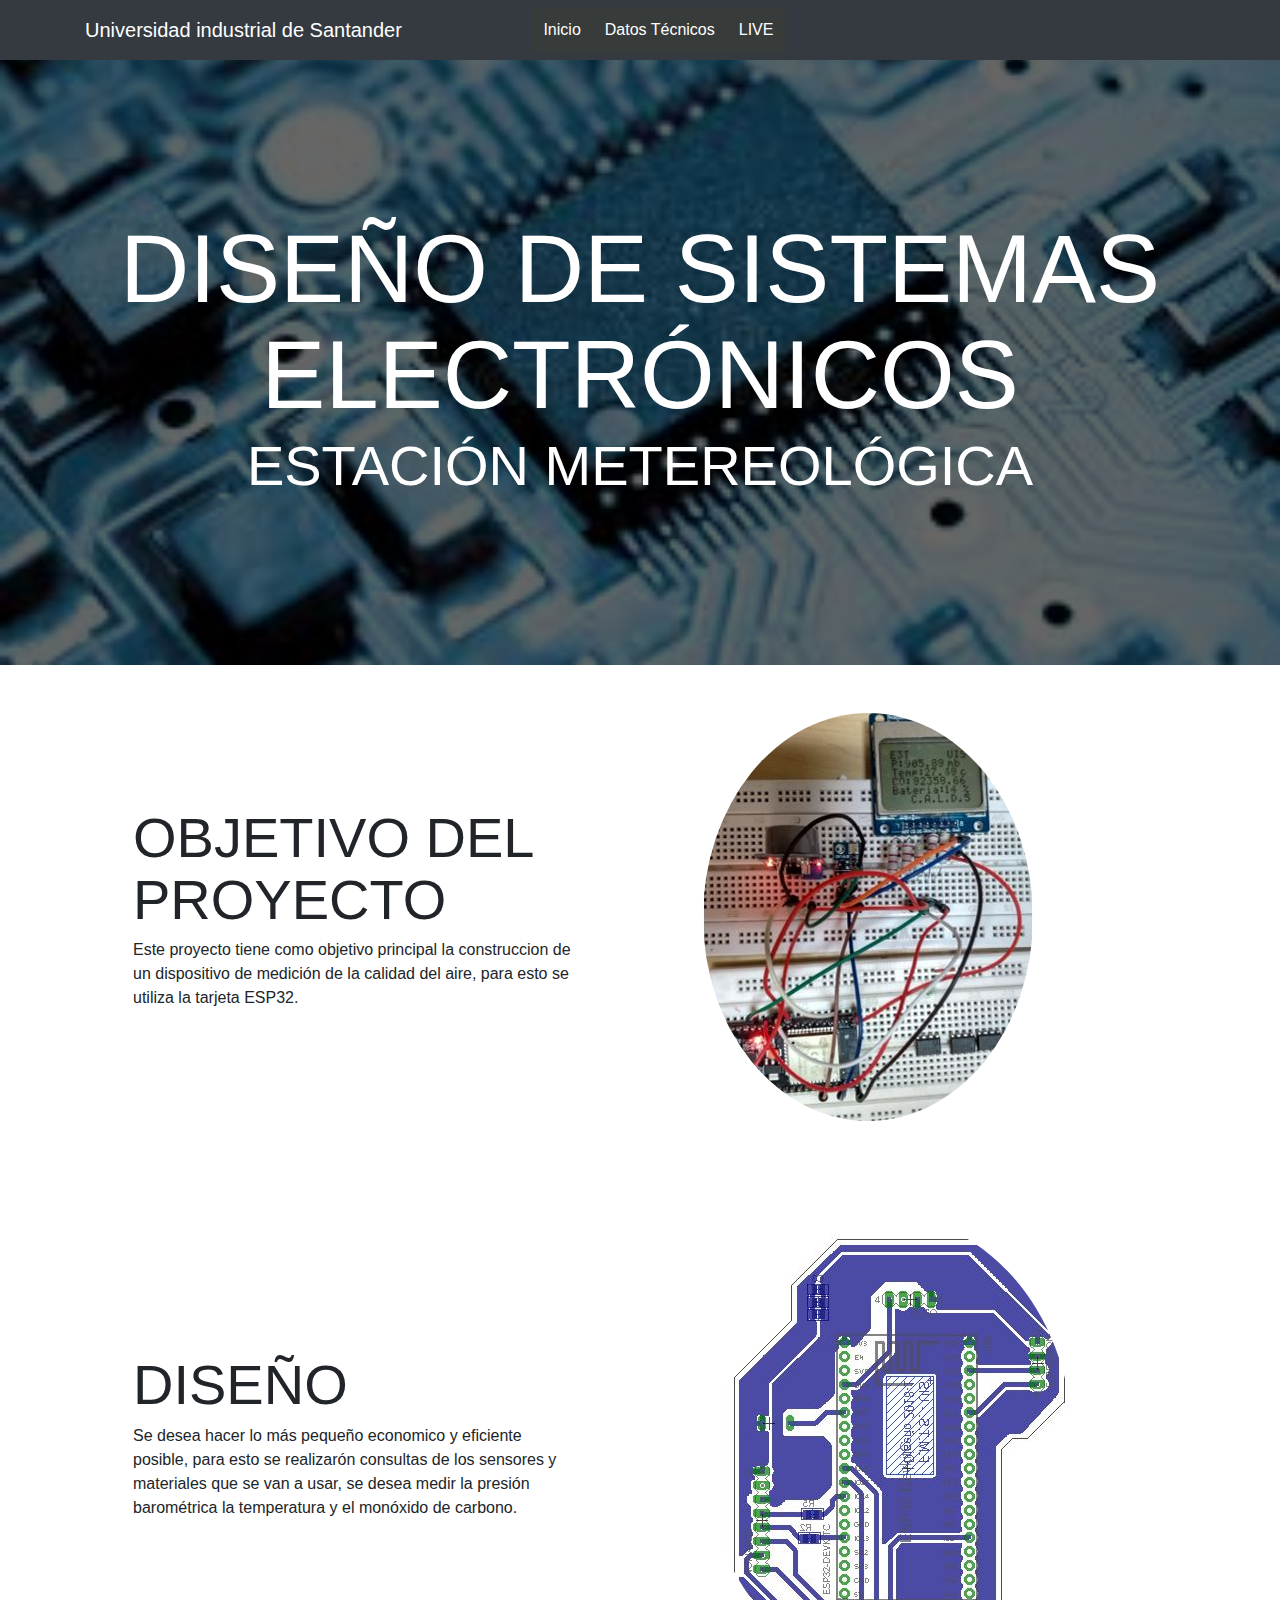
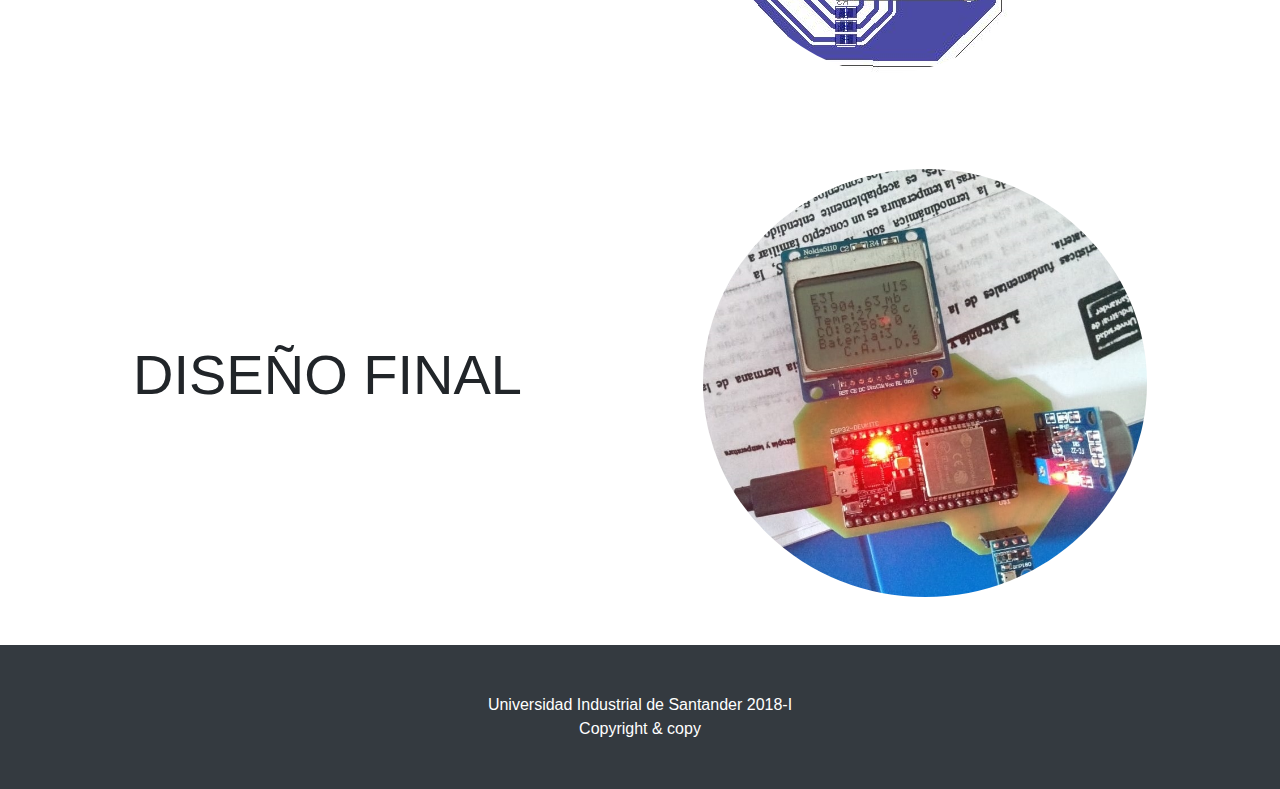
<file: index.html>
<!DOCTYPE html>
<html lang="en">

  <head> 
 
    <meta charset="utf-8">
    <meta name="viewport" content="width=device-width, initial-scale=1, shrink-to-fit=no">
    <meta name="description" content="">
    <meta name="author" content="">

	  
	  
	  <style type="text/css">
			
			* {
				margin:0px;
				padding:0px;
			}
			
			#header {
				margin:auto;
				width:550px;
				font-family:Arial, Helvetica, sans-serif;
			}
			
			ul, ol {
				list-style:none;
			}
			
			.nav > li {
				float:left;
			}
			
			.nav li a {
				background-color:#373B3A;
				color:#fff;
				text-decoration:none;
				padding:10px 12px;
				display:block;
			}
			
			.nav li a:hover {
				background-color:#434343;
			}
			
			.nav li ul {
				display:none;
				position:absolute;
				min-width:140px;
			}
			
			.nav li:hover > ul {
				display:block;
			}
			
			.nav li ul li {
				position:relative;
			}
			
			.nav li ul li ul {
				right:-140px;
				top:0px;
			}
			
		</style>
	  
	  
	  
	  
    <title>DISEÑO DE SISTEMAS ELECTRÓNICOS</title>

    <!-- Bootstrap core CSS -->
    <link href="vendor/bootstrap/css/bootstrap.min.css" rel="stylesheet">

    <!-- Custom styles for this template -->
    <link href="css/one-page-wonder.css" rel="stylesheet">

  </head>

  <body>

    <!-- Navigation -->
    <nav class="navbar navbar-expand-lg navbar-dark bg-dark fixed-top">
      <div class="container">
        <a class="navbar-brand" href="#">Universidad industrial de Santander</a>
        <button class="navbar-toggler" type="button" data-toggle="collapse" data-target="#navbarResponsive" aria-controls="navbarResponsive" aria-expanded="false" aria-label="Toggle navigation">
          <span class="navbar-toggler-icon"></span>
        </button>
        <div class="collapse navbar-collapse" id="navbarResponsive">
          
		
		
		<div id="header"> 
      <ul class="nav">
        <li><a href="index.html">Inicio</a></li>

        <li><a href="">Datos Técnicos</a>
          <ul>
            <li><a href="sensores.html">Sensores</a></li>
            <li><a href="mecanica.html">esquema de conexiones</a></li>
            <li><a href="comunicaciones.html">Programación</a></li>
            </li>
          </ul>
        </li>
        <li><a href="live.html">LIVE</a>
        
      </ul>
    
    </div>
    
        </div>
      </div>
    </nav>
    <header class="masthead">
      <div class="overlay">
        <div class="container">
          <h1 class="display-1 text-white">DISEÑO DE SISTEMAS ELECTRÓNICOS </h1>
          <h2 class="display-4 text-white">ESTACIÓN METEREOLÓGICA </h2>
        </div>
      </div>
    </header>

    <section>
      <div class="container">
        <div class="row align-items-center">
          <div class="col-md-6 order-2">
            <div class="p-5">
              <img class="img-fluid rounded-circle" src="pictures\objetivo.jpg" alt="objetivos del Proyecto">
            </div>
          </div>
          <div class="col-md-6 order-1">
            <div class="p-5">
              <h2 class="display-4">OBJETIVO DEL PROYECTO</h2>
              <p>Este proyecto tiene como objetivo principal la construccion de un dispositivo de medición de la calidad del aire, para esto se utiliza la tarjeta ESP32.</p>
            </div>
          </div>
        </div>
      </div>
    </section>

    <section>
      <div class="container">
        <div class="row align-items-center">
          <div class="col-md-6 order-2">
            <div class="p-5">
              <img class="img-fluid rounded-circle" src="pictures/diseño.JPG" alt="Caja">
		  </div>
          </div>
          <div class="col-md-6 order-1">
            <div class="p-5">
              <h2 class="display-4">DISEÑO</h2>
              <p> Se desea hacer lo más pequeño economico y eficiente posible, para esto se realizarón consultas de los sensores y materiales que se van a usar, se desea medir la presión barométrica la temperatura y el monóxido de carbono.</p>
            </div>
          </div>
        </div>
      </div>
    </section>
<section>
      <div class="container">
        <div class="row align-items-center">
          <div class="col-md-6 order-2">
            <div class="p-5">
              <img class="img-fluid rounded-circle" src="pictures/prueba.jpg" alt="montaje">
      </div>
          </div>
          <div class="col-md-6 order-1">
            <div class="p-5">
              <h2 class="display-4">DISEÑO FINAL</h2>
              <p></p>
            </div>
          </div>
        </div>
      </div>
    </section>

    <!-- Footer -->
    <footer class="py-5 bg-dark">
      <div class="container">
	<p class="m-0 text-center text-white">Universidad Industrial de Santander 2018-I</p>
        <p class="m-0 text-center text-white">Copyright & copy</p>
      </div>
      <!-- /.container -->
    </footer>

    <!-- Bootstrap core JavaScript -->
    <script src="vendor/jquery/jquery.min.js"></script>
    <script src="vendor/popper/popper.min.js"></script>
    <script src="vendor/bootstrap/js/bootstrap.min.js"></script>

  </body>

</html>
</file>
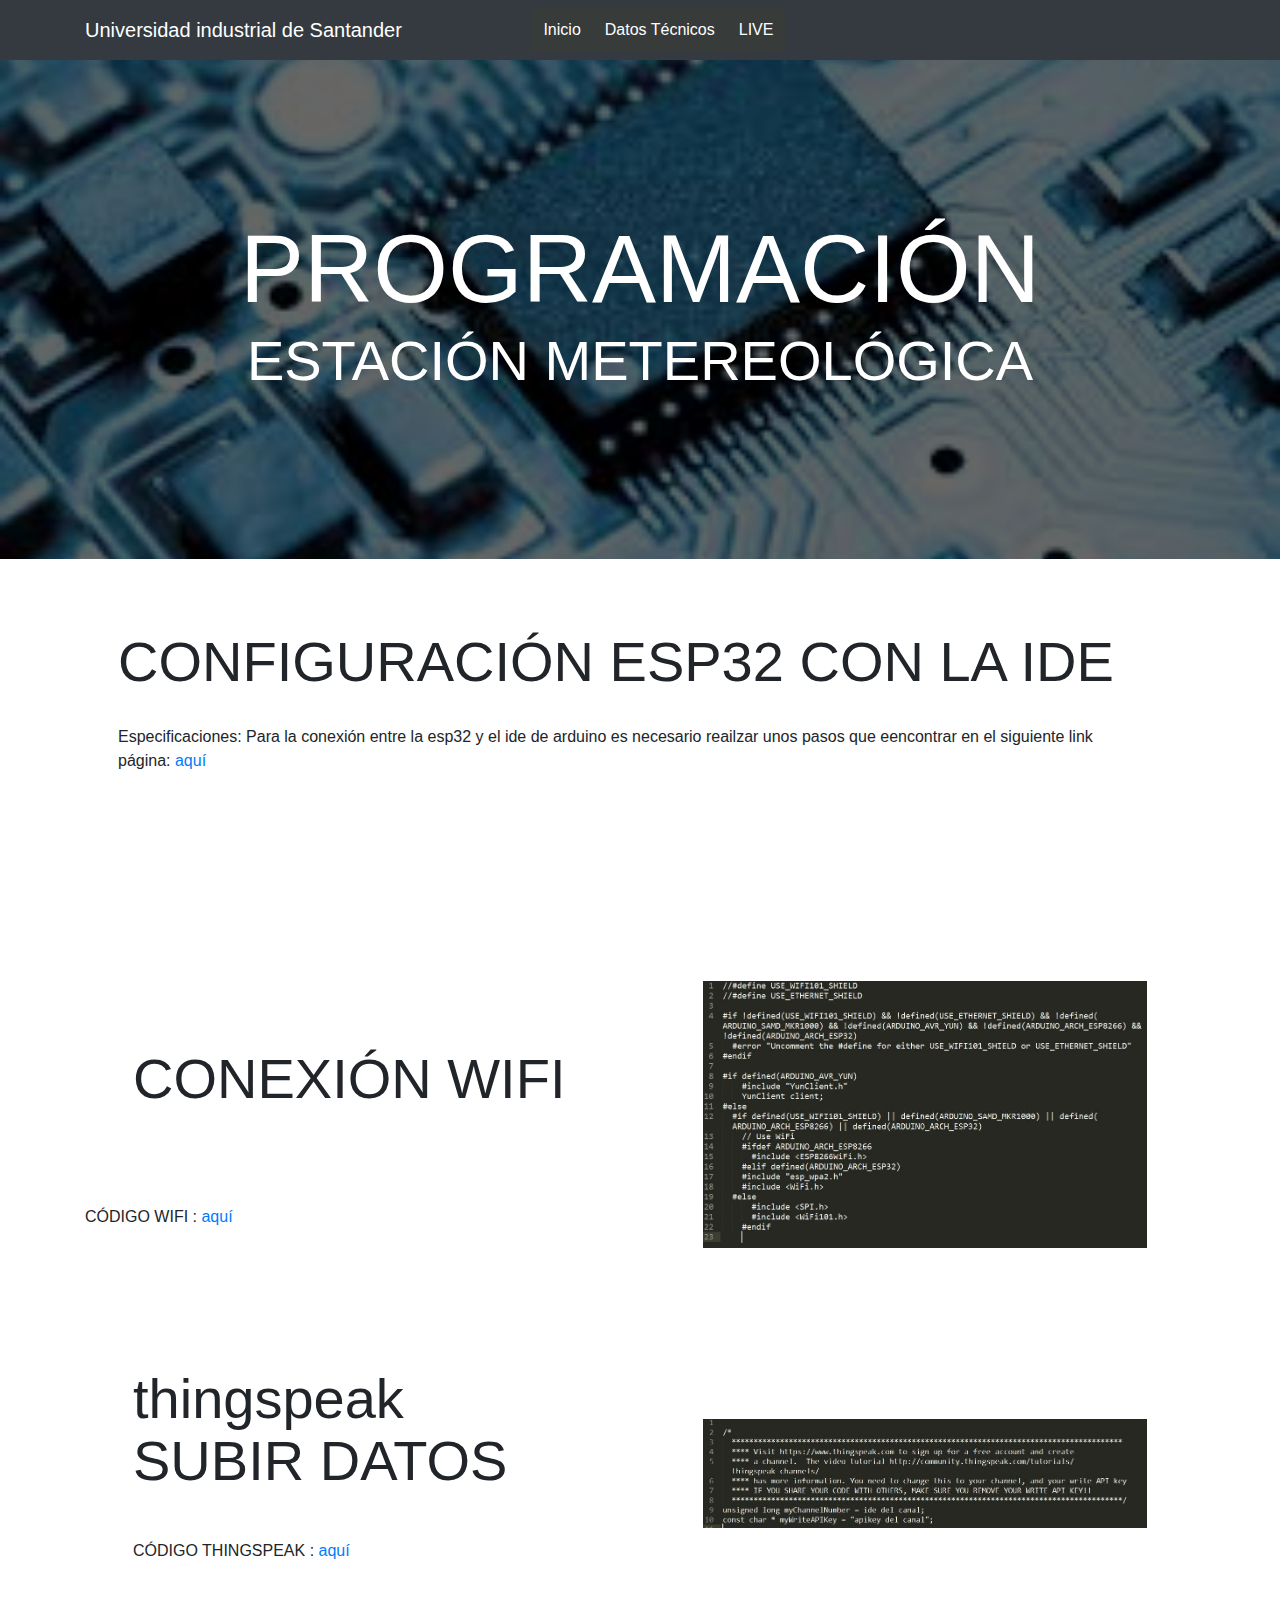
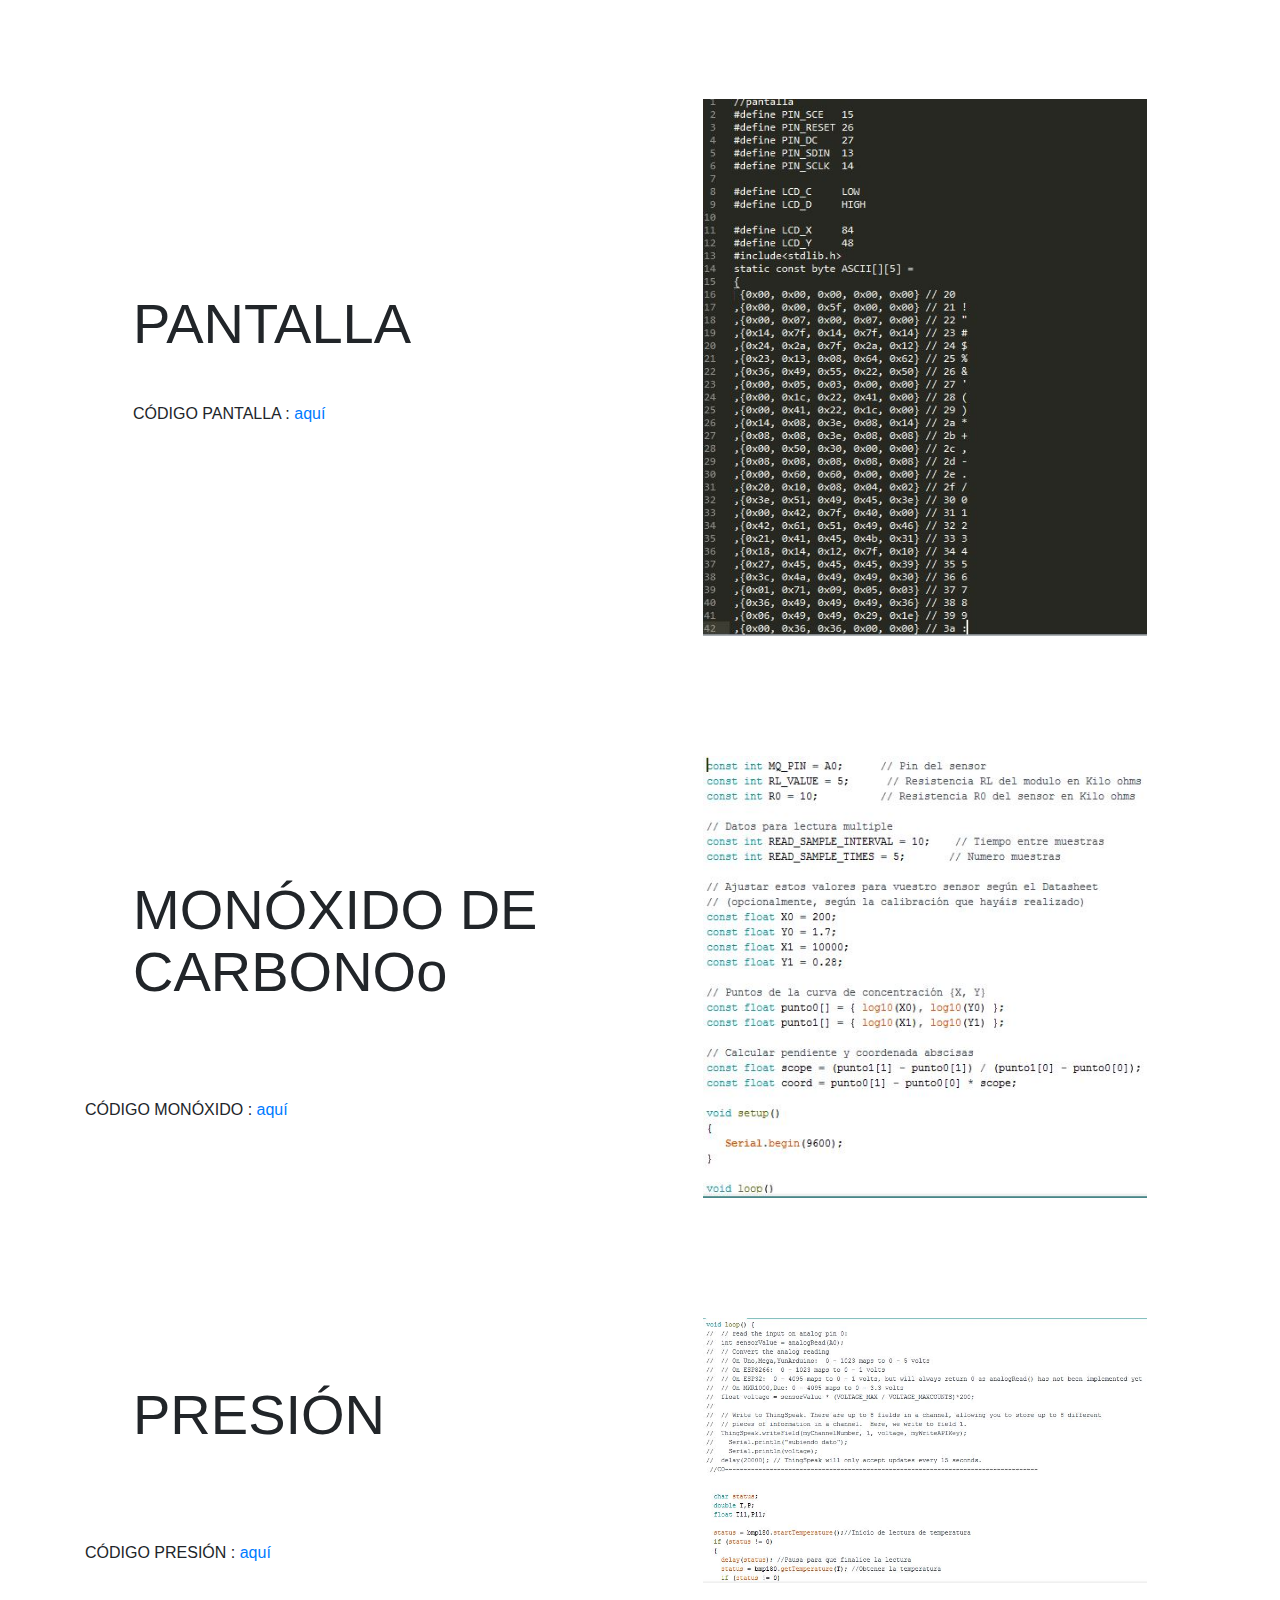
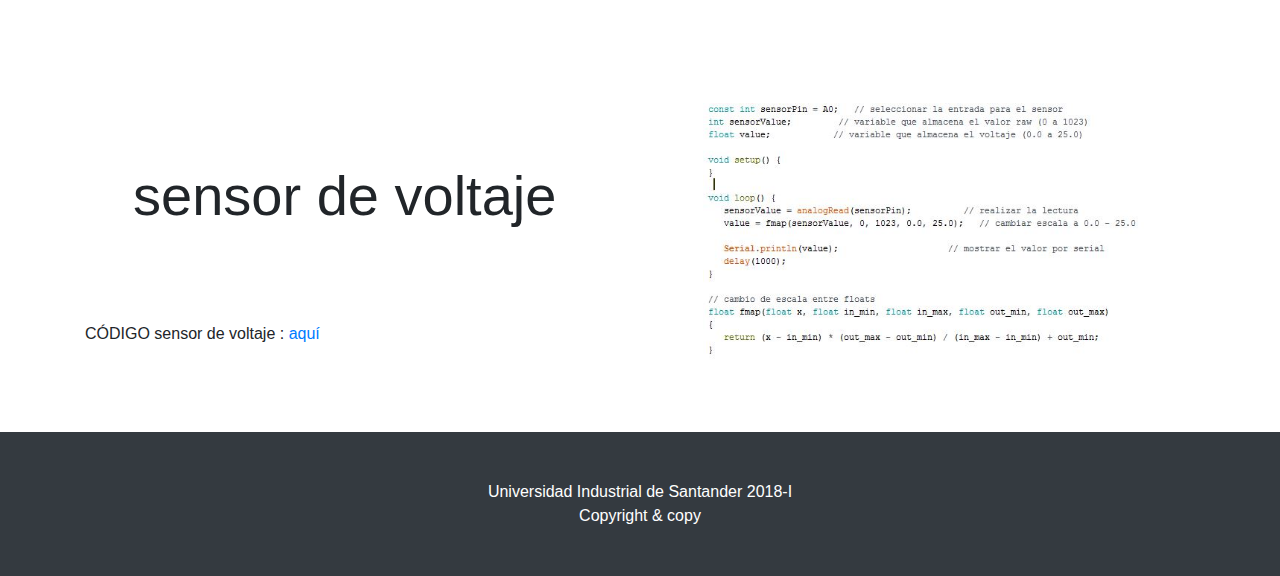
<file: comunicaciones.html>
<!DOCTYPE html>
<html lang="en">

  <head> 
 
    <meta charset="utf-8">
    <meta name="viewport" content="width=device-width, initial-scale=1, shrink-to-fit=no">
    <meta name="description" content="">
    <meta name="author" content="">

    
    
    <style type="text/css">
      
      * {
        margin:0px;
        padding:0px;
      }
      
      #header {
        margin:auto;
        width:550px;
        font-family:Arial, Helvetica, sans-serif;
      }
      
      ul, ol {
        list-style:none;
      }
      
      .nav > li {
        float:left;
      }
      
      .nav li a {
        background-color:#373B3A;
        color:#fff;
        text-decoration:none;
        padding:10px 12px;
        display:block;
      }
      
      .nav li a:hover {
        background-color:#434343;
      }
      
      .nav li ul {
        display:none;
        position:absolute;
        min-width:140px;
      }
      
      .nav li:hover > ul {
        display:block;
      }
      
      .nav li ul li {
        position:relative;
      }
      
      .nav li ul li ul {
        right:-140px;
        top:0px;
      }
      
    </style>
    
    
    
    
    <title>PROGRAMACIÓN</title>

    <!-- Bootstrap core CSS -->
    <link href="vendor/bootstrap/css/bootstrap.min.css" rel="stylesheet">

    <!-- Custom styles for this template -->
    <link href="css/one-page-wonder.css" rel="stylesheet">

  </head>

  <body>

    <!-- Navigation -->
    <nav class="navbar navbar-expand-lg navbar-dark bg-dark fixed-top">
      <div class="container">
        <a class="navbar-brand" href="#">Universidad industrial de Santander</a>
        <button class="navbar-toggler" type="button" data-toggle="collapse" data-target="#navbarResponsive" aria-controls="navbarResponsive" aria-expanded="false" aria-label="Toggle navigation">
          <span class="navbar-toggler-icon"></span>
        </button>
        <div class="collapse navbar-collapse" id="navbarResponsive">
          
    
    
    <div id="header">
      <ul class="nav">
        <li><a href="index.html">Inicio</a></li>

        <li><a href="">Datos Técnicos</a>
          <ul>
            <li><a href="sensores.html">Sensores</a></li>
            <li><a href="mecanica.html">esquema de conexiones</a></li>
            <li><a href="comunicaciones.html">Programación</a></li>
            
            </li>
          </ul>
        </li>
        <li><a href="live.html">LIVE</a>
          </li>
      
      </ul>
    </div>
        </div>
      </div>
    </nav>
  
    <header class="masthead">
      <div class="overlay">
        <div class="container">
          <h1 class="display-1 text-white">PROGRAMACIÓN</h1>
          <h2 class="display-4 text-white">ESTACIÓN METEREOLÓGICA </h2>
        </div>
      </div>
    </header>
    <br>
    <section>
      <div class="container">
        <div class="row align-items-center">
          <div class="col-md-6 order-2">
            <div class="p-5">
              
          </div>
            </div
          <div class="col-md-6 order-1">
            <div class="p-5">
              <h2 class="display-4">CONFIGURACIÓN ESP32 CON LA IDE</h2>
             <ul type=disk>
              <br>

        <li> Especificaciones:
          Para la conexión entre la esp32 y el ide de arduino es necesario reailzar unos pasos que eencontrar en el siguiente link 
<p> página: <a href="https://www.hackster.io/mjrobot/iot-made-simple-playing-with-the-esp32-on-arduino-ide-0fe58c">aquí</a>
        

         </section>
  <section>
      <div class="container">
        <div class="row align-items-center">
          <div class="col-md-6 order-2">
            <div class="p-5">
              <img class="img-fluid rounded-regule" src="pictures/wifi1.JPG" alt="WIFI">
            </div>
          </div>
          <div class="col-md-6 order-1">
            <div class="p-5">
              <h2 class="display-4">CONEXIÓN WIFI </h2>
             <ul type=disk>
              <br>
                   </div>
         CÓDIGO WIFI : <a href="https://github.com/lufetoace/CONEXI-N-WIFI" download="WIFI">aquí</a>
          </div>
        </div>
<br>
         </section>
   <section>
      <div class="container">
        <div class="row align-items-center">
          <div class="col-md-6 order-2">
            <div class="p-5">
              <img class="img-fluid rounded-regule" src="pictures/api.JPG" alt="subir datos">
            </div>
          </div>
          <div class="col-md-6 order-1">
            <div class="p-5">
              <h2 class="display-4">thingspeak  SUBIR DATOS</h2>
             <ul type=disk>
              <br>
          </li>
        <p></p>
          CÓDIGO THINGSPEAK : <a href=" https://github.com/lufetoace/THINGSPEAK" download="THINGSPEAK">aquí</a>
         
    </p>
            </div>
          </div>
        </div>
<br>
         </section>
         <section>
      <div class="container">
        <div class="row align-items-center">
          <div class="col-md-6 order-2">
            <div class="p-5">
              <img class="img-fluid rounded-regule" src="pictures/PANTALLLA.JPG" alt="subir datos">
            </div>
          </div>
          <div class="col-md-6 order-1">
            <div class="p-5">
              <h2 class="display-4">PANTALLA</h2>
             <ul type=disk>
              <br>
          </li>
        <p></p>
          CÓDIGO PANTALLA : <a href="https://github.com/lufetoace/PANTALLA" download="PANTALLA">aquí</a>
         
    </p>
            </div>
          </div>
        </div>
<br>
         </section>

         <section>
      <div class="container">
        <div class="row align-items-center">
          <div class="col-md-6 order-2">
            <div class="p-5">
              <img class="img-fluid rounded-regule" src="pictures/co0.JPG" alt="CO">
            </div>
          </div>
          <div class="col-md-6 order-1">
            <div class="p-5">
              <h2 class="display-4">MONÓXIDO DE CARBONOo </h2>
             <ul type=disk>
              <br>
                   </div>
         CÓDIGO MONÓXIDO : <a href="https://github.com/lufetoace/co" download="CO">aquí</a>
          </div>
        </div>
<br>
         </section>
 <section>
      <div class="container">
        <div class="row align-items-center">
          <div class="col-md-6 order-2">
            <div class="p-5">
              <img class="img-fluid rounded-regule" src="pictures/PRES.JPG" alt="PRESIÓN">
            </div>
          </div>
          <div class="col-md-6 order-1">
            <div class="p-5">
              <h2 class="display-4">PRESIÓN </h2>
             <ul type=disk>
              <br>
                   </div>
         CÓDIGO PRESIÓN : <a href="https://github.com/lufetoace/PRESION" download="PRESIÓN">aquí</a>
          </div>
        </div>
<br>
         </section>
         <section>
      <div class="container">
        <div class="row align-items-center">
          <div class="col-md-6 order-2">
            <div class="p-5">
              <img class="img-fluid rounded-regule" src="pictures/vol.JPG" alt="voltaje">
            </div>
          </div>
          <div class="col-md-6 order-1">
            <div class="p-5">
              <h2 class="display-4">sensor de voltaje </h2>
             <ul type=disk>
              <br>
                   </div>
         CÓDIGO sensor de voltaje : <a href="https://github.com/lufetoace/sensor-voltaje" download="voltaje">aquí</a>
          </div>
        </div>
<br>
         </section>
     <!-- Footer -->
    <footer class="py-5 bg-dark">
      <div class="container">
  <p class="m-0 text-center text-white">Universidad Industrial de Santander 2018-I</p>
        <p class="m-0 text-center text-white">Copyright & copy</p>
      </div>
      <!-- /.container -->
    </footer>

   
  </body>

</html>
</file>
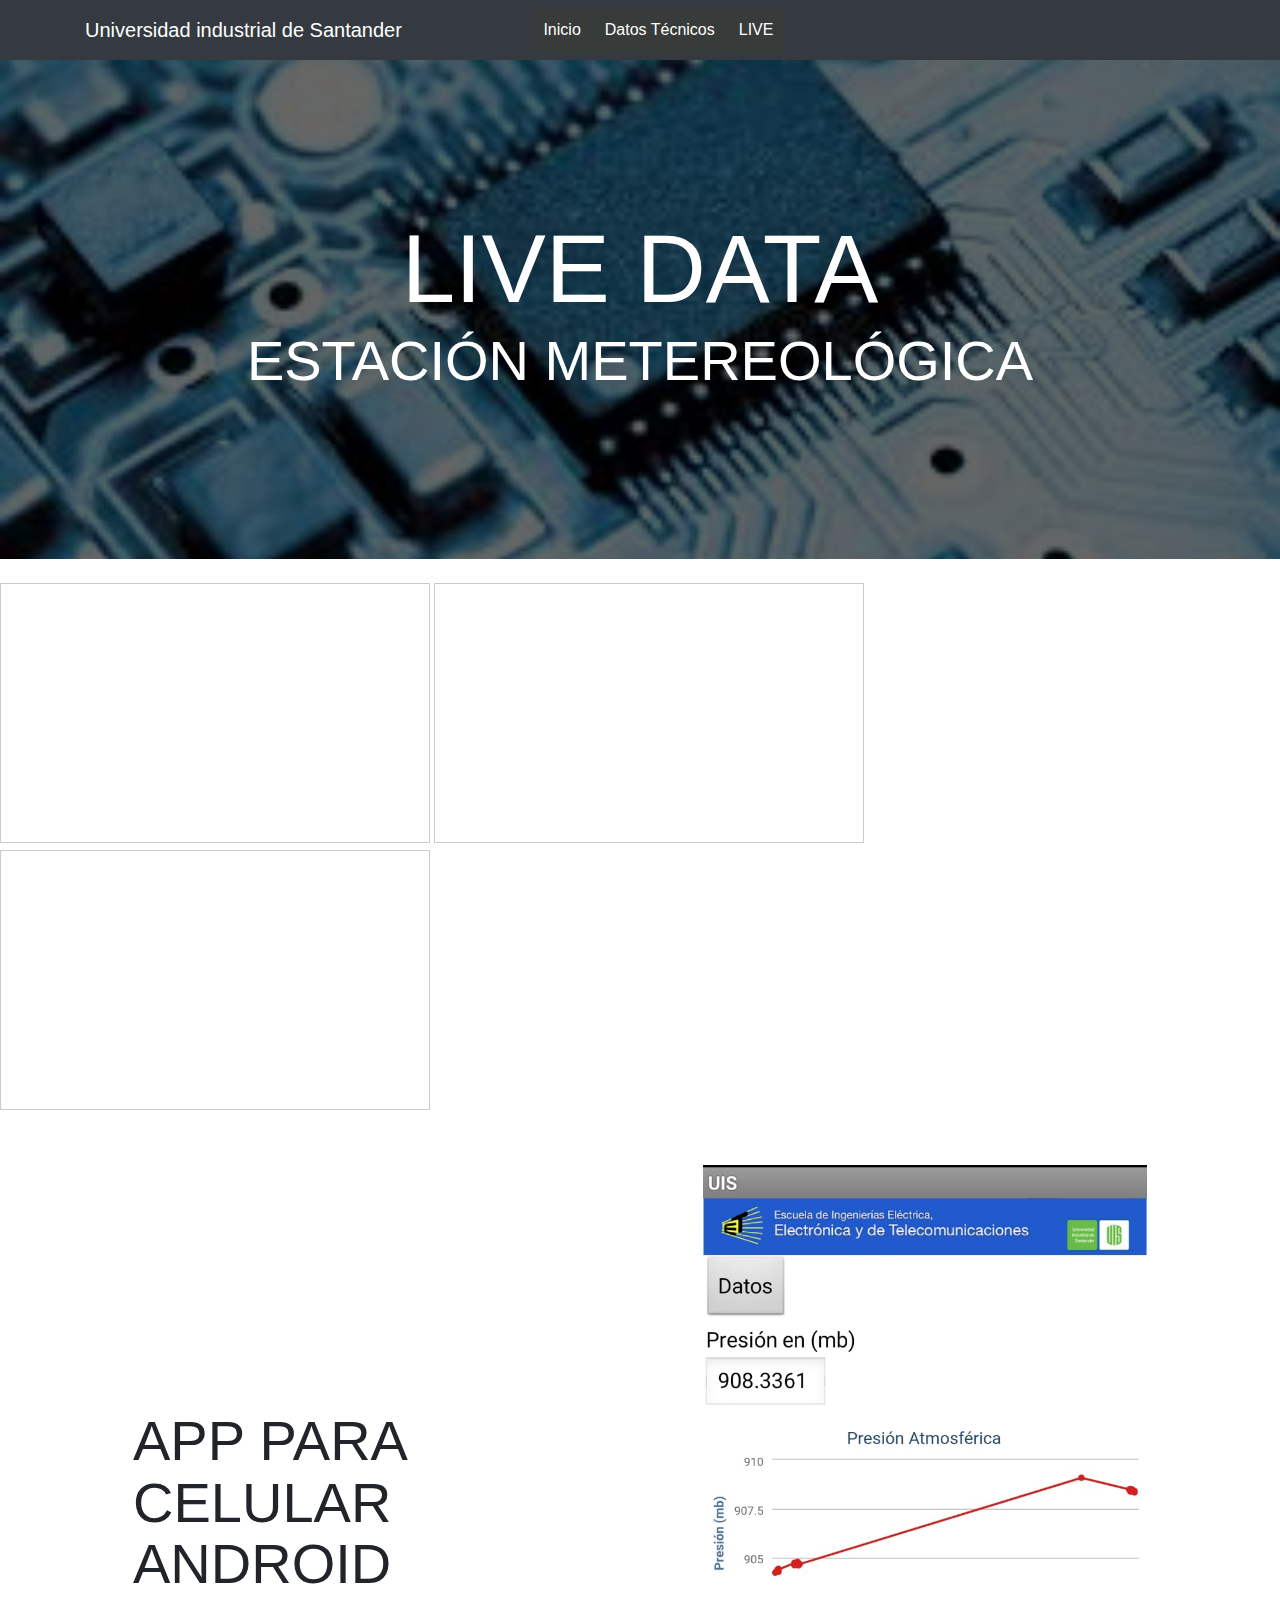
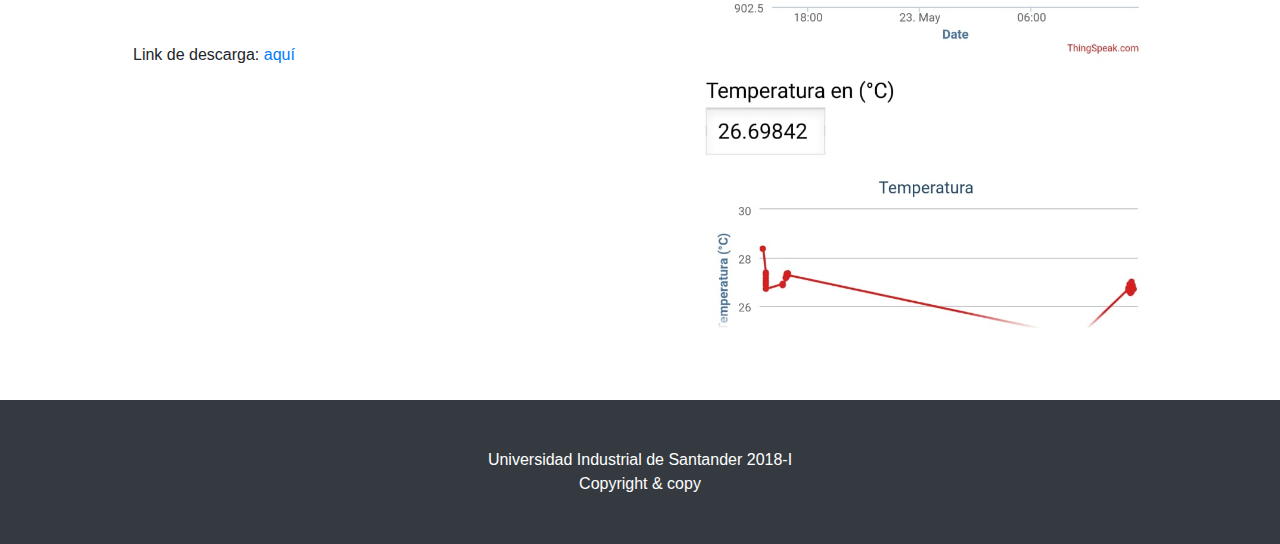
<file: live.html>
﻿<!DOCTYPE html>
<html lang="en">

  <head> 
 
    <meta charset="utf-8">
    <meta name="viewport" content="width=device-width, initial-scale=1, shrink-to-fit=no">
    <meta name="description" content="">
    <meta name="author" content="">

	  
	  
	  <style type="text/css">
			
			* {
				margin:0px;
				padding:0px;
			}
			
			#header {
				margin:auto;
				width:550px;
				font-family:Arial, Helvetica, sans-serif;
			}
			
			ul, ol {
				list-style:none;
			}
			
			.nav > li {
				float:left;
			}
			
			.nav li a {
				background-color:#373B3A;
				color:#fff;
				text-decoration:none;
				padding:10px 12px;
				display:block;
			}
			
			.nav li a:hover {
				background-color:#434343;
			}
			
			.nav li ul {
				display:none;
				position:absolute;
				min-width:140px;
			}
			
			.nav li:hover > ul {
				display:block;
			}
			
			.nav li ul li {
				position:relative;
			}
			
			.nav li ul li ul {
				right:-140px;
				top:0px;
			}
			
		</style>
	  
	  
	  
	  
    <title>live</title>

    <!-- Bootstrap core CSS -->
    <link href="vendor/bootstrap/css/bootstrap.min.css" rel="stylesheet">

    <!-- Custom styles for this template -->
    <link href="css/one-page-wonder.css" rel="stylesheet">

  </head>

  <body>

    <!-- Navigation -->
    <nav class="navbar navbar-expand-lg navbar-dark bg-dark fixed-top">
      <div class="container">
        <a class="navbar-brand" href="#">Universidad industrial de Santander</a>
        <button class="navbar-toggler" type="button" data-toggle="collapse" data-target="#navbarResponsive" aria-controls="navbarResponsive" aria-expanded="false" aria-label="Toggle navigation">
          <span class="navbar-toggler-icon"></span>
        </button>
        <div class="collapse navbar-collapse" id="navbarResponsive">
          
		
		
		<div id="header">
			<ul class="nav">
				<li><a href="index.html">Inicio</a></li>

				<li><a href="">Datos Técnicos</a>
					<ul>
						<li><a href="sensores.html">Sensores</a></li>
						<li><a href="mecanica.html">esquema de conexiones</a></li>
						<li><a href="comunicaciones.html">Programación</a></li>
						
						</li>
					</ul>
				</li>
				<li><a href="live.html">LIVE</a>
          </li>
			
			</ul>
		</div>
	      </div>
      </div>
    </nav>
	
	  
    <header class="masthead">
      <div class="overlay">
        <div class="container">
          <h1 class="display-1 text-white">LIVE DATA</h1>
          <h2 class="display-4 text-white">ESTACIÓN METEREOLÓGICA </h2>
        </div>
      </div>
    </header>
    <br>
	
  
  <iframe width = "430" height = "260" style = "border: 1px solid #cccccc;" src = "https://thingspeak.com/channels/469918/charts/1?bgcolor=%23ffffff&color=%23d62020&dynamic=true&results=60&type=line&update=15"> </iframe>

  <iframe width = "430" height = "260" style = "border: 1px solid #cccccc;" src = "https://thingspeak.com/channels/499606/charts/1?bgcolor=%23ffffff&color=%23d62020&dynamic=true&results=60&type=line&update=15"> </iframe>

  <iframe width="430" height="260" style="border: 1px solid #cccccc;" src="https://thingspeak.com/channels/499607/charts/1?bgcolor=%23ffffff&color=%23d62020&dynamic=true&results=60&type=line&update=15"></iframe>

  <section>
      <div class="container">
        <div class="row align-items-center">
          <div class="col-md-6 order-2">
            <div class="p-5">
              <img class="img-fluid rounded-rentangule" src="pictures/app.jpeg" alt="app">
            </div>
          </div>
          <div class="col-md-6 order-1">
            <div class="p-5">
              <h2 class="display-4">APP PARA CELULAR ANDROID  </h2>
             <ul type=disk>
             	<br>

		    <p></p>
		    <p>	Link de descarga: <a href="https://github.com/lufetoace/APP">aquí</a>
			    <br>
			    </p>

            </div>
          </div>
        </div>
<br>
         </section>

    <!-- Footer -->
    <footer class="py-5 bg-dark">
      <div class="container">
	<p class="m-0 text-center text-white">Universidad Industrial de Santander 2018-I</p>
        <p class="m-0 text-center text-white">Copyright & copy</p>
      </div>
      <!-- /.container -->
    </footer>

   
  </body>

</html>
</file>
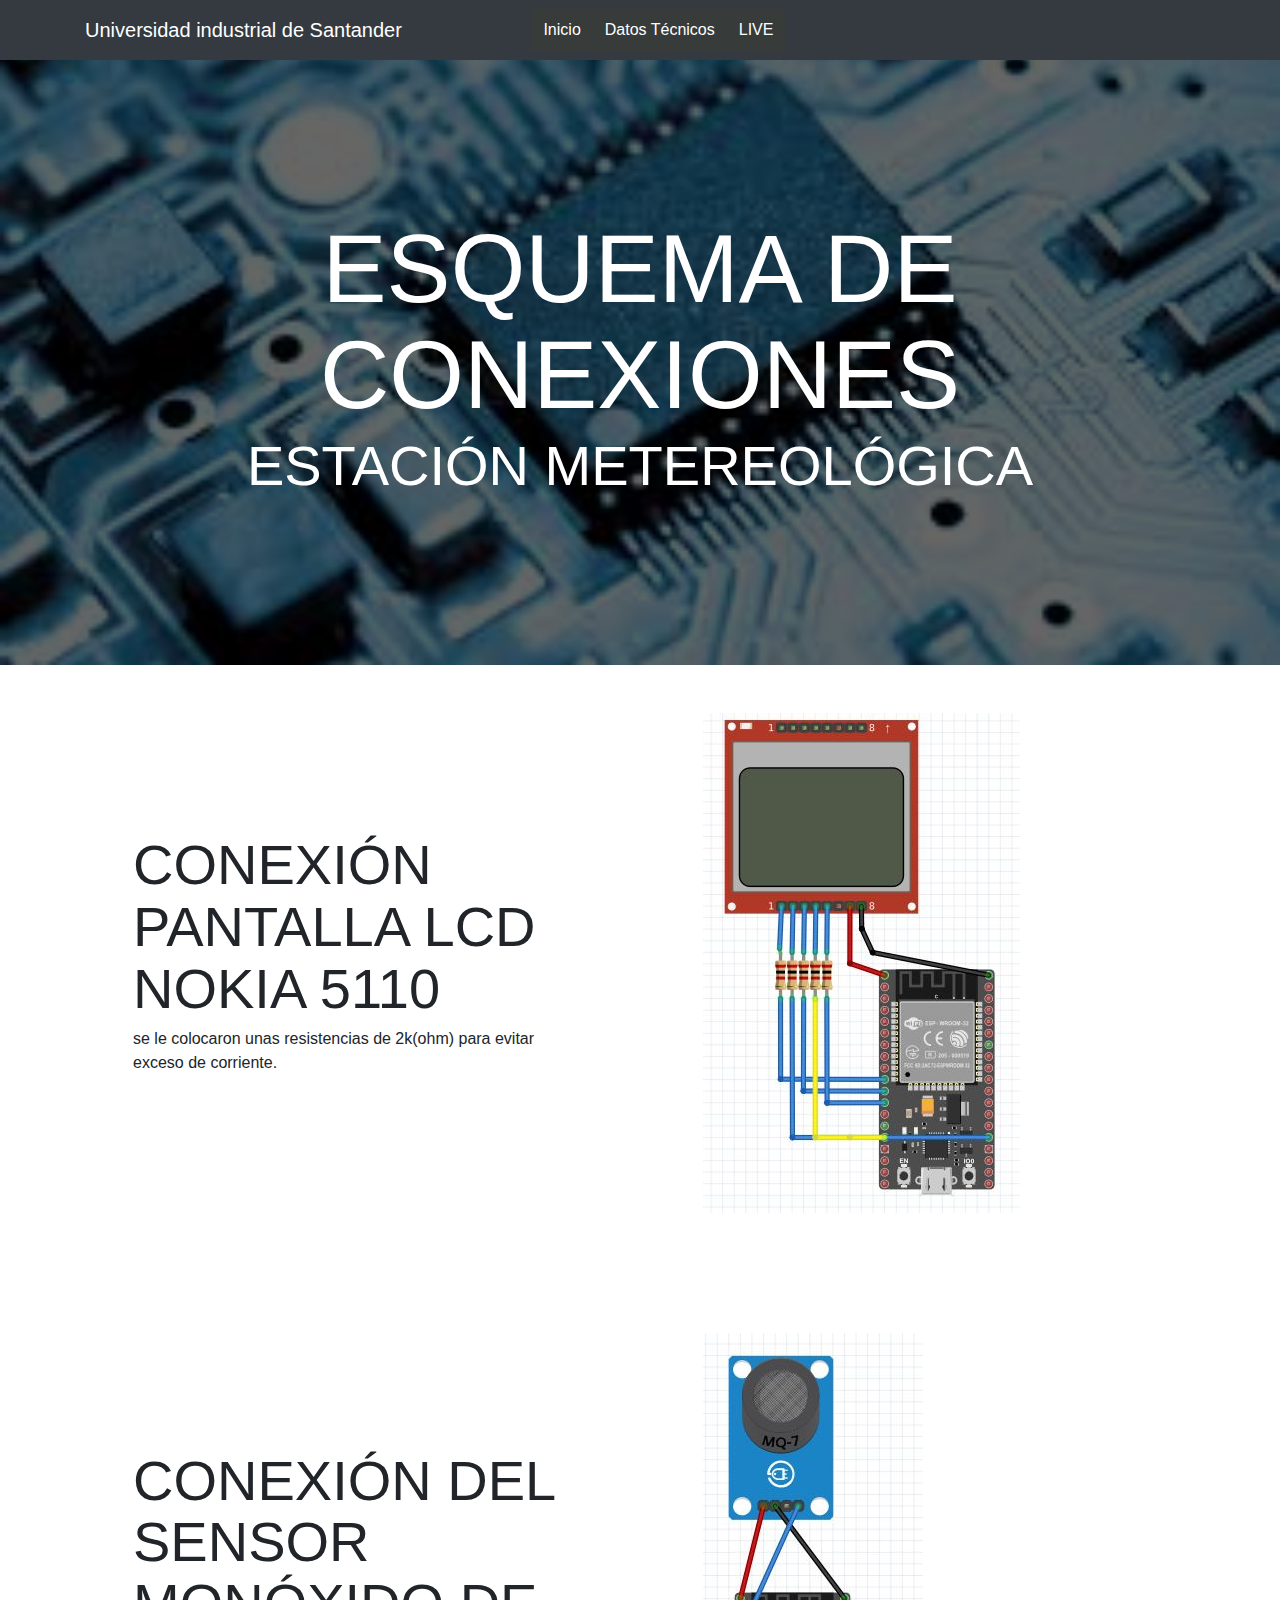
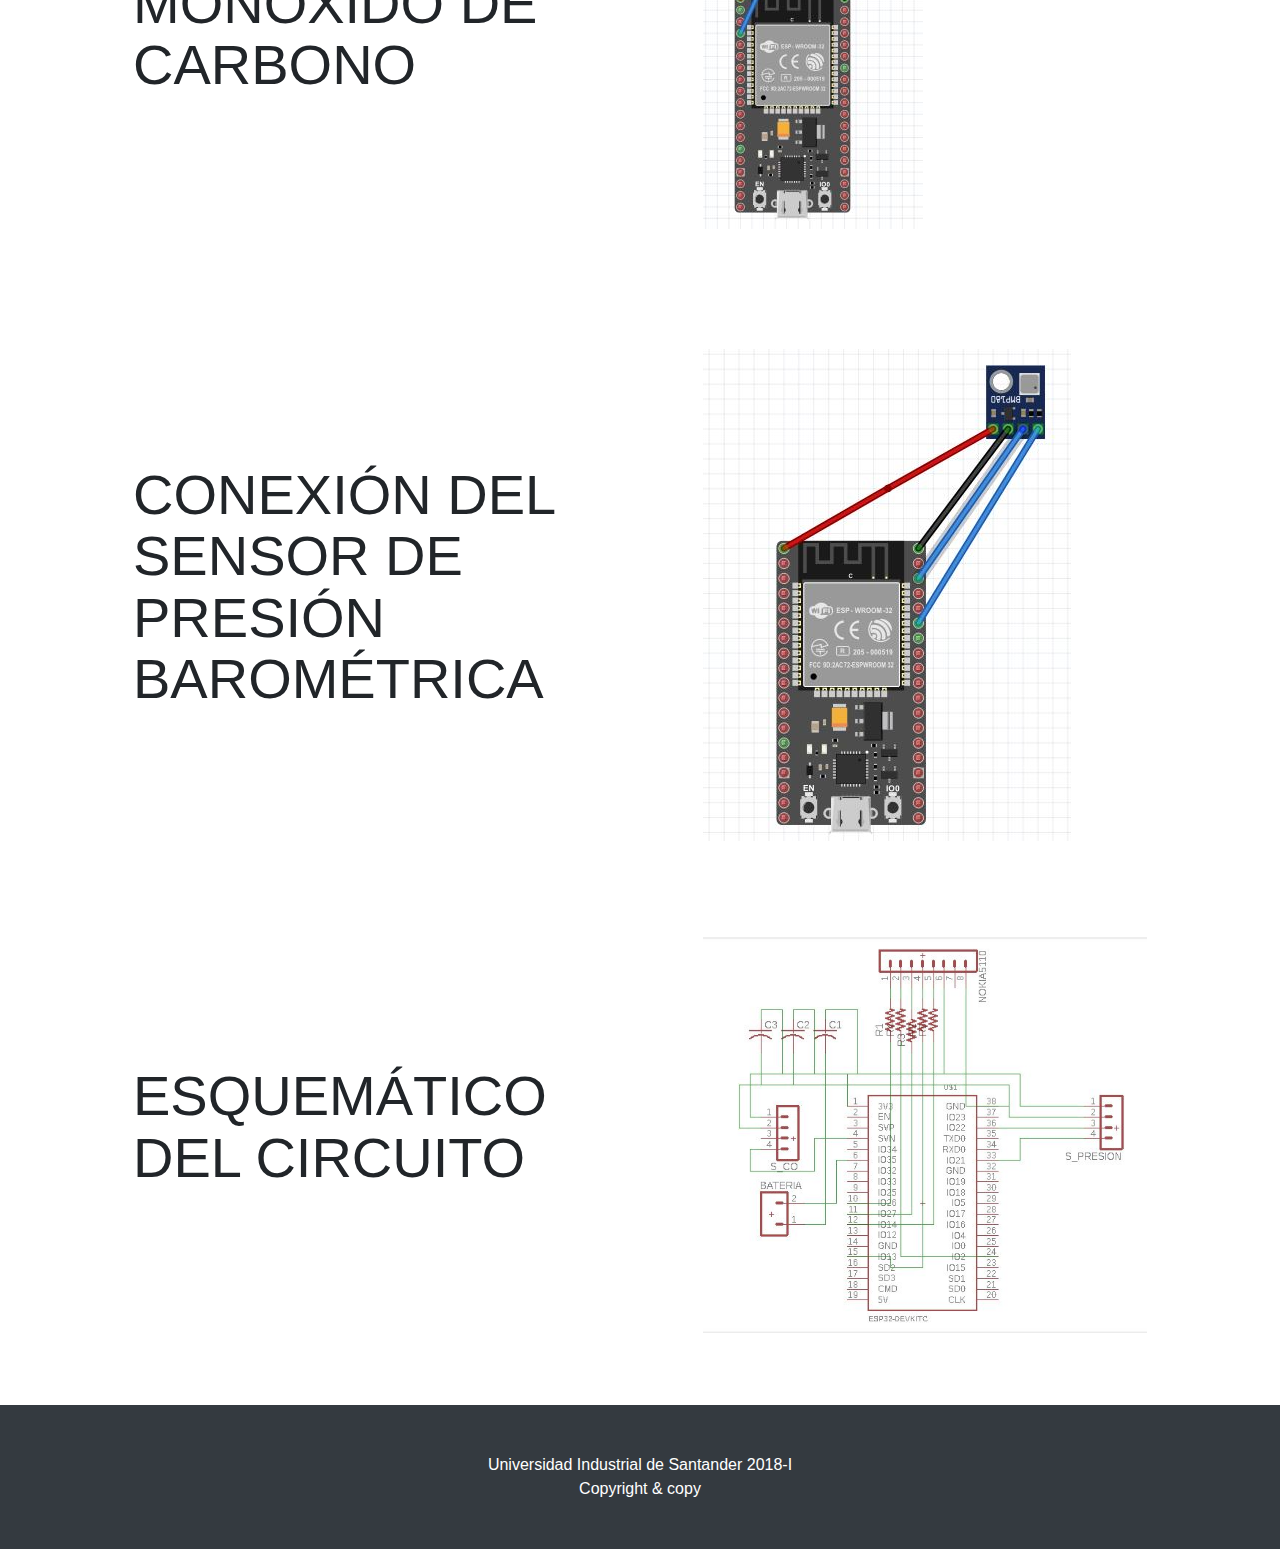
<file: mecanica.html>
<!DOCTYPE html>
<html lang="en">

  <head> 
 
    <meta charset="utf-8">
    <meta name="viewport" content="width=device-width, initial-scale=1, shrink-to-fit=no">
    <meta name="description" content="">
    <meta name="author" content="">

	  
	  
	  <style type="text/css">
			
			* {
				margin:0px;
				padding:0px;
			}
			
			#header {
				margin:auto;
				width:550px;
				font-family:Arial, Helvetica, sans-serif;
			}
			
			ul, ol {
				list-style:none;
			}
			
			.nav > li {
				float:left;
			}
			
			.nav li a {
				background-color:#373B3A;
				color:#fff;
				text-decoration:none;
				padding:10px 12px;
				display:block;
			}
			
			.nav li a:hover {
				background-color:#434343;
			}
			
			.nav li ul {
				display:none;
				position:absolute;
				min-width:140px;
			}
			
			.nav li:hover > ul {
				display:block;
			}
			
			.nav li ul li {
				position:relative;
			}
			
			.nav li ul li ul {
				right:-140px;
				top:0px;
			}
			
		</style>
	  
	  
	  
	  
    <title>esquema de conexiones</title>

    <!-- Bootstrap core CSS -->
    <link href="vendor/bootstrap/css/bootstrap.min.css" rel="stylesheet">

    <!-- Custom styles for this template -->
    <link href="css/one-page-wonder.css" rel="stylesheet">

  </head>

  <body>

    <!-- Navigation -->
    <nav class="navbar navbar-expand-lg navbar-dark bg-dark fixed-top">
      <div class="container">
        <a class="navbar-brand" href="#">Universidad industrial de Santander</a>
        <button class="navbar-toggler" type="button" data-toggle="collapse" data-target="#navbarResponsive" aria-controls="navbarResponsive" aria-expanded="false" aria-label="Toggle navigation">
          <span class="navbar-toggler-icon"></span>
        </button>
        <div class="collapse navbar-collapse" id="navbarResponsive">
          
		
		
		<div id="header">
			<ul class="nav">
				<li><a href="index.html">Inicio</a></li>
				<li><a href="">Datos Técnicos</a>
					<ul>
						<li><a href="sensores.html">Sensores</a></li>
            <li><a href="mecanica.html">esquema de conexiones</a></li>
            <li><a href="comunicaciones.html">Programación</a></li>
						</li>
					</ul>
				</li>
				<li><a href="live.html">LIVE</a>
				</li>
				
			</ul>
		
		</div>
		
        </div>
      </div>
    </nav>

    <header class="masthead">
      <div class="overlay">
        <div class="container">
          <h1 class="display-1 text-white">ESQUEMA DE CONEXIONES </h1>
          <h2 class="display-4 text-white">ESTACIÓN METEREOLÓGICA</h2>
        </div>
      </div>
    </header>

    <section>
      <div class="container">
        <div class="row align-items-center">
          <div class="col-md-6 order-2">
            <div class="p-5">
              <img class="img-fluid rectangle" src="pictures/pantalla.JPG" alt="pantalla">
            </div>
          </div>
          <div class="col-md-6 order-1">
            <div class="p-5">
              <h2 class="display-4">CONEXIÓN PANTALLA LCD NOKIA 5110</h2>
              <p> se le colocaron unas resistencias de 2k(ohm) para evitar exceso de corriente.</p>
            </div>
          </div>
        </div>
      </div>
    </section>
<br>
    <section>
      <div class="container">
        <div class="row align-items-center">
          <div class="col-md-6 order-2">
            <div class="p-5">
              <img class="img-fluid rectangle" src="pictures/mon.JPG" alt="CO">
            </div>
          </div>
          <div class="col-md-6 order-1">
            <div class="p-5">
              <h2 class="display-4">CONEXIÓN DEL SENSOR MONÓXIDO DE CARBONO</h2>
              <p></p>
            </div>
          </div>
        </div>
      </div>
    </section>
    <br>
    <section>
      <div class="container">
        <div class="row align-items-center">
          <div class="col-md-6 order-2">
            <div class="p-5">
              <img class="img-fluid rectangle" src="pictures/pr.JPG" alt="CO">
            </div>
          </div>
          <div class="col-md-6 order-1">
            <div class="p-5">
              <h2 class="display-4">CONEXIÓN  DEL SENSOR DE PRESIÓN BAROMÉTRICA</h2>
              <p></p>
            </div>
          </div>
        </div>
      </div>
    </section>
    
	  <section>
      <div class="container">
        <div class="row align-items-center">
          <div class="col-md-6 order-2">
            <div class="p-5">
              <img class="img-fluid rectangle" src="pictures/conexiones.JPG" alt="esquema">
            </div>
          </div>
          <div class="col-md-6 order-1">
            <div class="p-5">
              <h2 class="display-4">ESQUEMÁTICO DEL CIRCUITO</h2>
              <p></p>
            </div>
          </div>
        </div>
      </div>
    </section>
    <br>
     
    <!-- Footer -->
    <footer class="py-5 bg-dark">
      <div class="container">
	<p class="m-0 text-center text-white">Universidad Industrial de Santander 2018-I</p>
        <p class="m-0 text-center text-white">Copyright & copy</p>
      </div>
      <!-- /.container -->
    </footer>

    <!-- Bootstrap core JavaScript -->
    <script src="vendor/jquery/jquery.min.js"></script>
    <script src="vendor/popper/popper.min.js"></script>
    <script src="vendor/bootstrap/js/bootstrap.min.js"></script>

  </body>

</html>
</file>
<file: css/one-page-wonder.css>
/*!
 * Start Bootstrap - One Page Wonder (http://startbootstrap.com/template-overviews/one-page-wonder)
 * Copyright 2013-2017 Start Bootstrap
 * Licensed under MIT (https://github.com/BlackrockDigital/startbootstrap-one-page-wonder/blob/master/LICENSE)
 */

body {
    padding-top: 54px;
}

@media (min-width: 992px) {
    body {
        padding-top: 56px;
    }
}

header.masthead {
    background: url('[data-uri]') no-repeat center center scroll;
    -webkit-background-size: cover;
    -moz-background-size: cover;
    background-size: cover;
    -o-background-size: cover;
}

header.masthead > .overlay {
    padding: 5rem 0;
    text-align: center;
    background: rgba(0, 0, 0, 0.6);
}

@media (min-width: 992px) {
    header.masthead > .overlay {
        padding: 10rem 0;
    }
}
</file>
